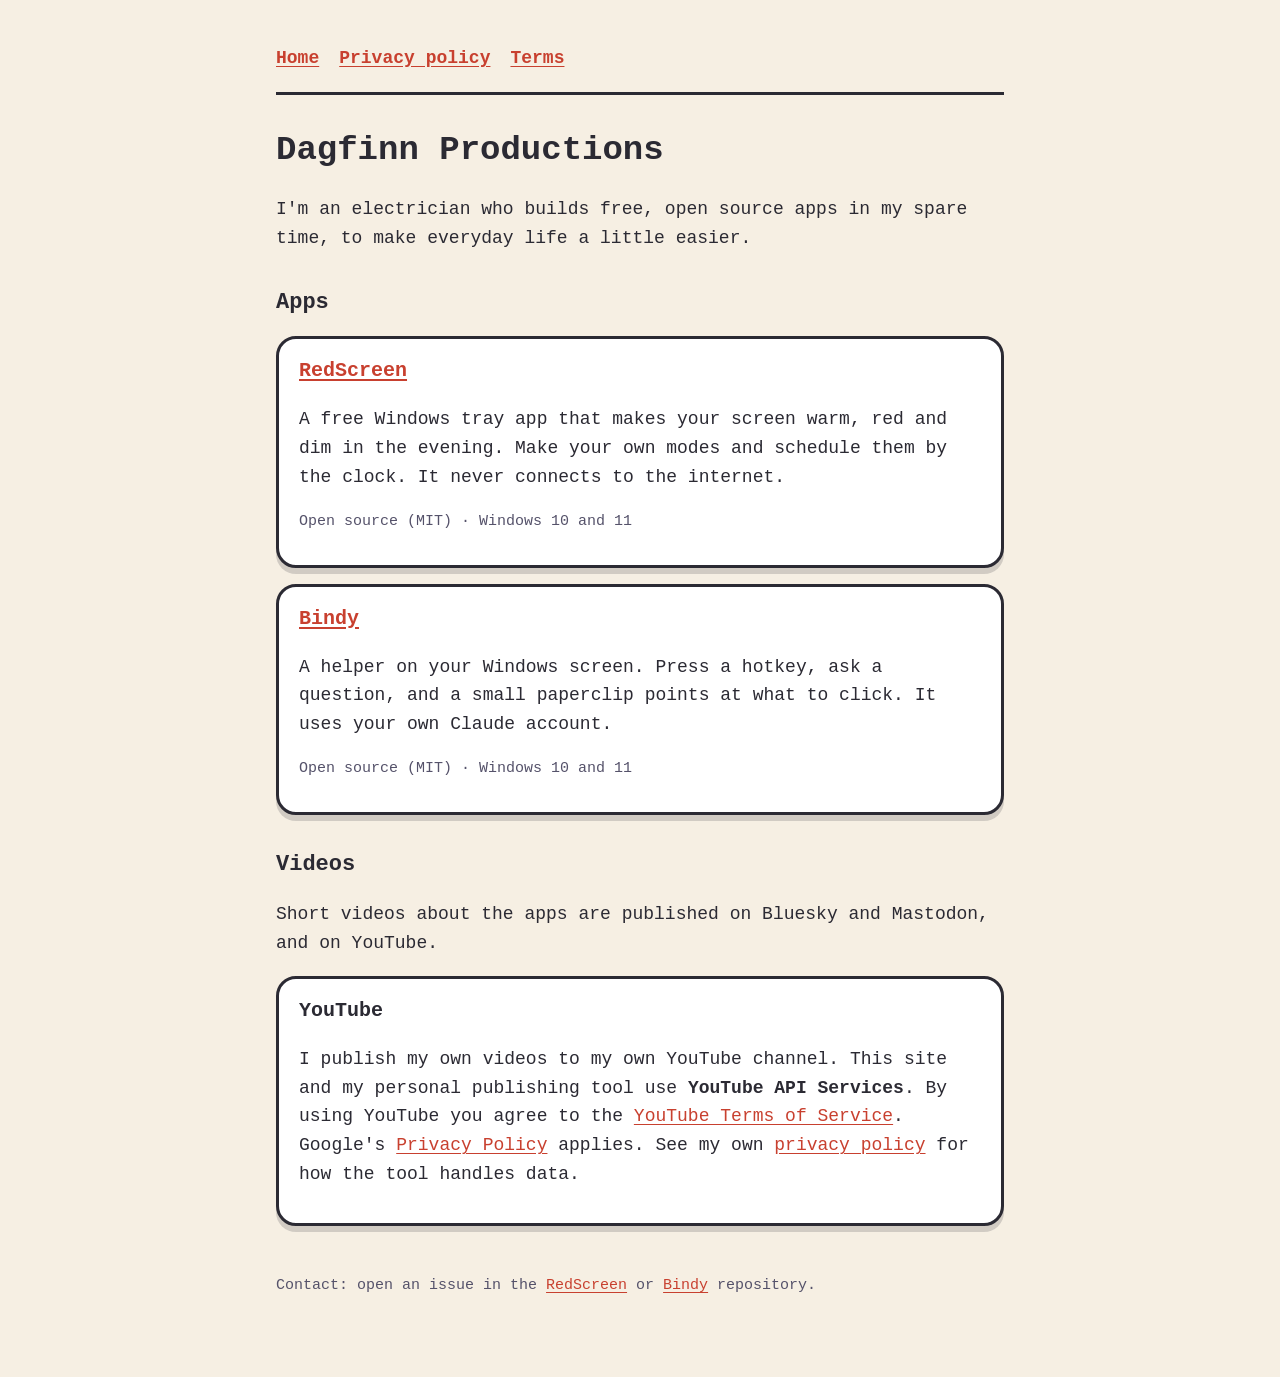
<file: index.html>
<!doctype html>
<html lang="en">
<head>
<meta charset="utf-8">
<meta name="viewport" content="width=device-width, initial-scale=1">
<title>Dagfinn Productions</title>
<meta name="description" content="Free, open source apps that make everyday life a little easier.">
<link rel="stylesheet" href="style.css">
</head>
<body>
<main>
  <nav aria-label="Main">
    <a href="index.html">Home</a>
    <a href="privacy.html">Privacy policy</a>
    <a href="terms.html">Terms</a>
  </nav>
  <h1>Dagfinn Productions</h1>
  <p>I'm an electrician who builds free, open source apps in my spare time, to make everyday life a little easier.</p>

  <h2>Apps</h2>
  <div class="kort">
    <h3><a href="https://github.com/DagF1nn/redscreen">RedScreen</a></h3>
    <p>A free Windows tray app that makes your screen warm, red and dim in the evening. Make your own modes and schedule them by the clock. It never connects to the internet.</p>
    <p class="dempet">Open source (MIT) · Windows 10 and 11</p>
  </div>
  <div class="kort">
    <h3><a href="https://github.com/DagF1nn/bindy">Bindy</a></h3>
    <p>A helper on your Windows screen. Press a hotkey, ask a question, and a small paperclip points at what to click. It uses your own Claude account.</p>
    <p class="dempet">Open source (MIT) · Windows 10 and 11</p>
  </div>

  <h2>Videos</h2>
  <p>Short videos about the apps are published on Bluesky and Mastodon, and on YouTube.</p>
  <div class="kort">
    <h3>YouTube</h3>
    <p>I publish my own videos to my own YouTube channel. This site and my personal publishing tool use <strong>YouTube API Services</strong>. By using YouTube you agree to the <a href="https://www.youtube.com/t/terms">YouTube Terms of Service</a>. Google's <a href="http://www.google.com/policies/privacy">Privacy Policy</a> applies. See my own <a href="privacy.html">privacy policy</a> for how the tool handles data.</p>
  </div>

  <footer>
    <p>Contact: open an issue in the <a href="https://github.com/DagF1nn/redscreen/issues">RedScreen</a> or <a href="https://github.com/DagF1nn/bindy/issues">Bindy</a> repository.</p>
  </footer>
</main>
</body>
</html>
</file>
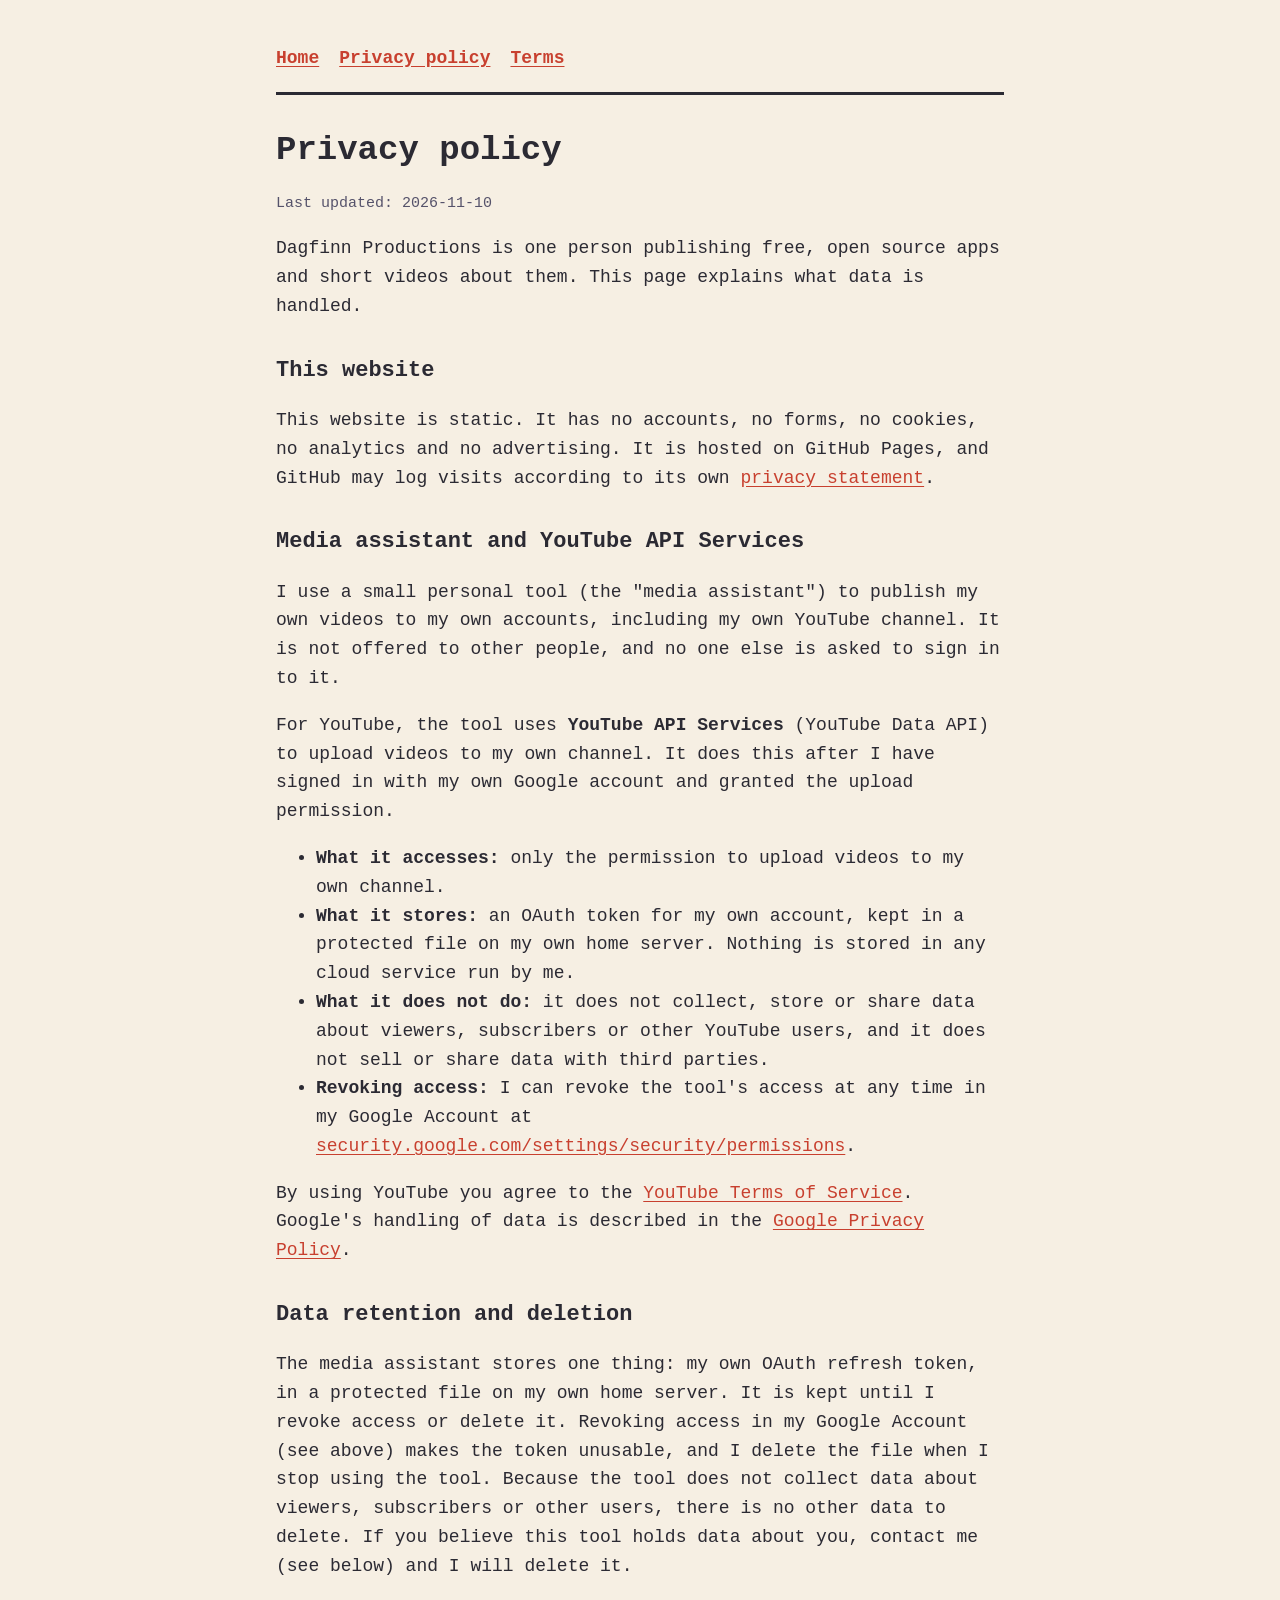
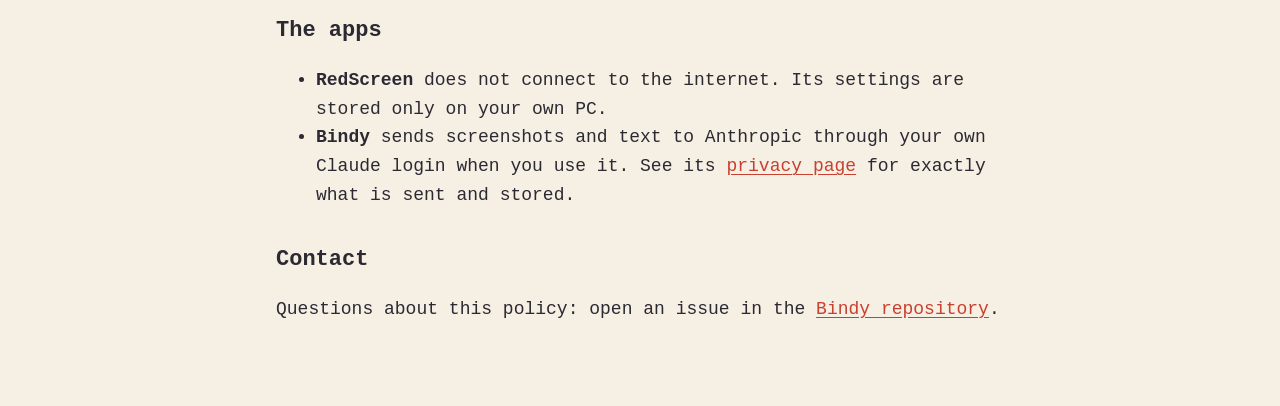
<file: privacy.html>
<!doctype html>
<html lang="en">
<head>
<meta charset="utf-8">
<meta name="viewport" content="width=device-width, initial-scale=1">
<title>Privacy policy – Dagfinn Productions</title>
<link rel="stylesheet" href="style.css">
</head>
<body>
<main>
  <nav aria-label="Main">
    <a href="index.html">Home</a>
    <a href="privacy.html">Privacy policy</a>
    <a href="terms.html">Terms</a>
  </nav>
  <h1>Privacy policy</h1>
  <p class="dempet">Last updated: 2026-11-10</p>
  <p>Dagfinn Productions is one person publishing free, open source apps and short videos about them. This page explains what data is handled.</p>

  <h2>This website</h2>
  <p>This website is static. It has no accounts, no forms, no cookies, no analytics and no advertising. It is hosted on GitHub Pages, and GitHub may log visits according to its own <a href="https://docs.github.com/en/site-policy/privacy-policies/github-general-privacy-statement">privacy statement</a>.</p>

  <h2>Media assistant and YouTube API Services</h2>
  <p>I use a small personal tool (the "media assistant") to publish my own videos to my own accounts, including my own YouTube channel. It is not offered to other people, and no one else is asked to sign in to it.</p>
  <p>For YouTube, the tool uses <strong>YouTube API Services</strong> (YouTube Data API) to upload videos to my own channel. It does this after I have signed in with my own Google account and granted the upload permission.</p>
  <ul>
    <li><strong>What it accesses:</strong> only the permission to upload videos to my own channel.</li>
    <li><strong>What it stores:</strong> an OAuth token for my own account, kept in a protected file on my own home server. Nothing is stored in any cloud service run by me.</li>
    <li><strong>What it does not do:</strong> it does not collect, store or share data about viewers, subscribers or other YouTube users, and it does not sell or share data with third parties.</li>
    <li><strong>Revoking access:</strong> I can revoke the tool's access at any time in my Google Account at <a href="https://security.google.com/settings/security/permissions">security.google.com/settings/security/permissions</a>.</li>
  </ul>
  <p>By using YouTube you agree to the <a href="https://www.youtube.com/t/terms">YouTube Terms of Service</a>. Google's handling of data is described in the <a href="http://www.google.com/policies/privacy">Google Privacy Policy</a>.</p>

  <h2>Data retention and deletion</h2>
  <p>The media assistant stores one thing: my own OAuth refresh token, in a protected file on my own home server. It is kept until I revoke access or delete it. Revoking access in my Google Account (see above) makes the token unusable, and I delete the file when I stop using the tool. Because the tool does not collect data about viewers, subscribers or other users, there is no other data to delete. If you believe this tool holds data about you, contact me (see below) and I will delete it.</p>

  <h2>The apps</h2>
  <ul>
    <li><strong>RedScreen</strong> does not connect to the internet. Its settings are stored only on your own PC.</li>
    <li><strong>Bindy</strong> sends screenshots and text to Anthropic through your own Claude login when you use it. See its <a href="https://github.com/DagF1nn/bindy/blob/main/PRIVACY.md">privacy page</a> for exactly what is sent and stored.</li>
  </ul>

  <h2>Contact</h2>
  <p>Questions about this policy: open an issue in the <a href="https://github.com/DagF1nn/bindy/issues">Bindy repository</a>.</p>
</main>
</body>
</html>
</file>
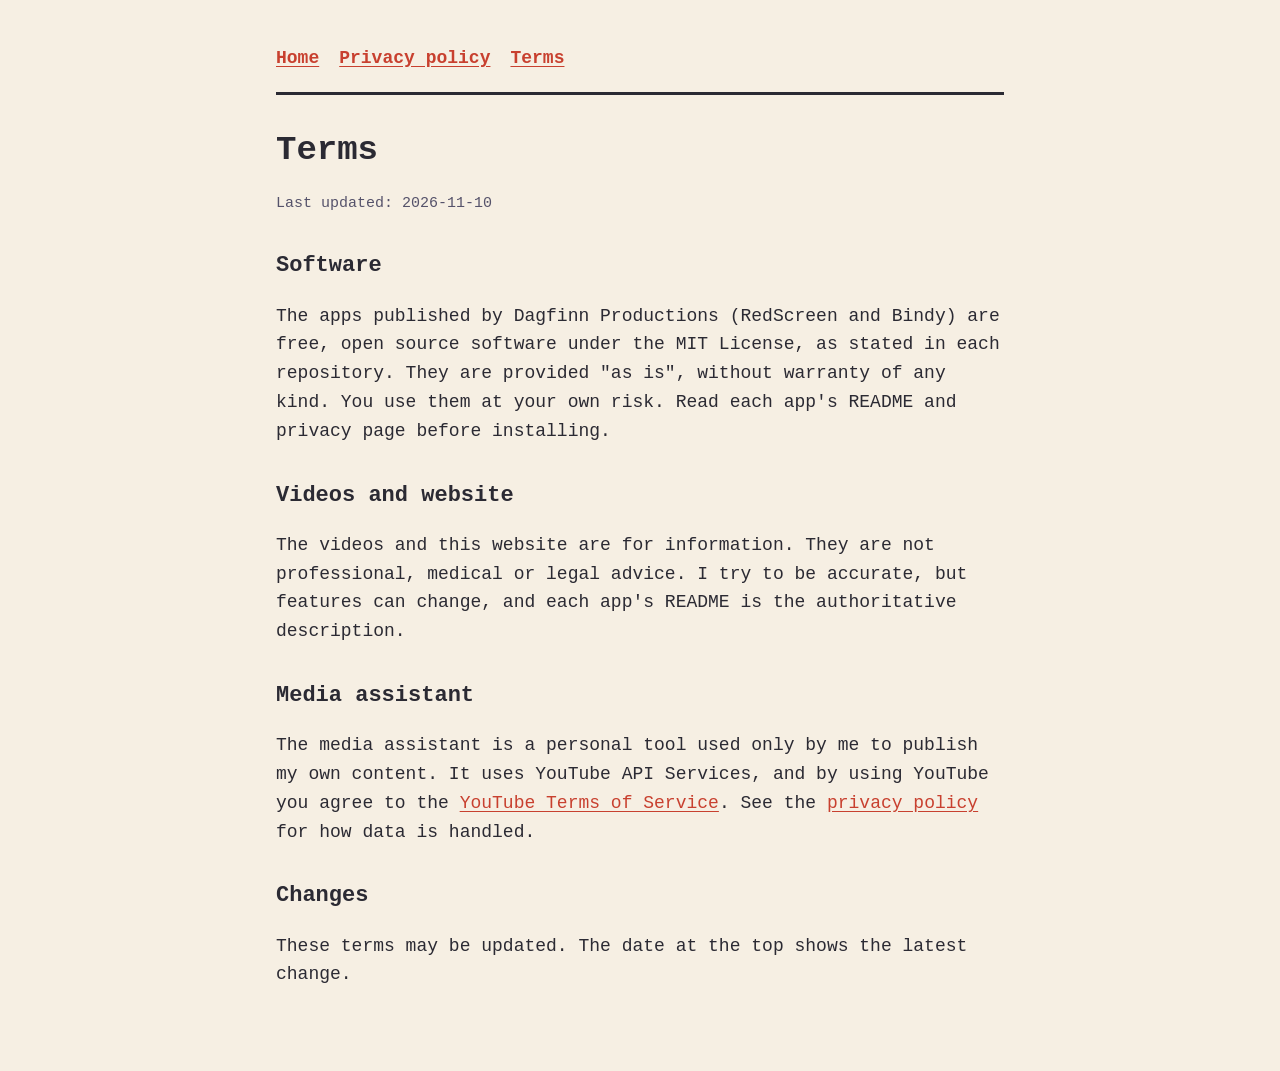
<file: terms.html>
<!doctype html>
<html lang="en">
<head>
<meta charset="utf-8">
<meta name="viewport" content="width=device-width, initial-scale=1">
<title>Terms – Dagfinn Productions</title>
<link rel="stylesheet" href="style.css">
</head>
<body>
<main>
  <nav aria-label="Main">
    <a href="index.html">Home</a>
    <a href="privacy.html">Privacy policy</a>
    <a href="terms.html">Terms</a>
  </nav>
  <h1>Terms</h1>
  <p class="dempet">Last updated: 2026-11-10</p>

  <h2>Software</h2>
  <p>The apps published by Dagfinn Productions (RedScreen and Bindy) are free, open source software under the MIT License, as stated in each repository. They are provided "as is", without warranty of any kind. You use them at your own risk. Read each app's README and privacy page before installing.</p>

  <h2>Videos and website</h2>
  <p>The videos and this website are for information. They are not professional, medical or legal advice. I try to be accurate, but features can change, and each app's README is the authoritative description.</p>

  <h2>Media assistant</h2>
  <p>The media assistant is a personal tool used only by me to publish my own content. It uses YouTube API Services, and by using YouTube you agree to the <a href="https://www.youtube.com/t/terms">YouTube Terms of Service</a>. See the <a href="privacy.html">privacy policy</a> for how data is handled.</p>

  <h2>Changes</h2>
  <p>These terms may be updated. The date at the top shows the latest change.</p>
</main>
</body>
</html>
</file>
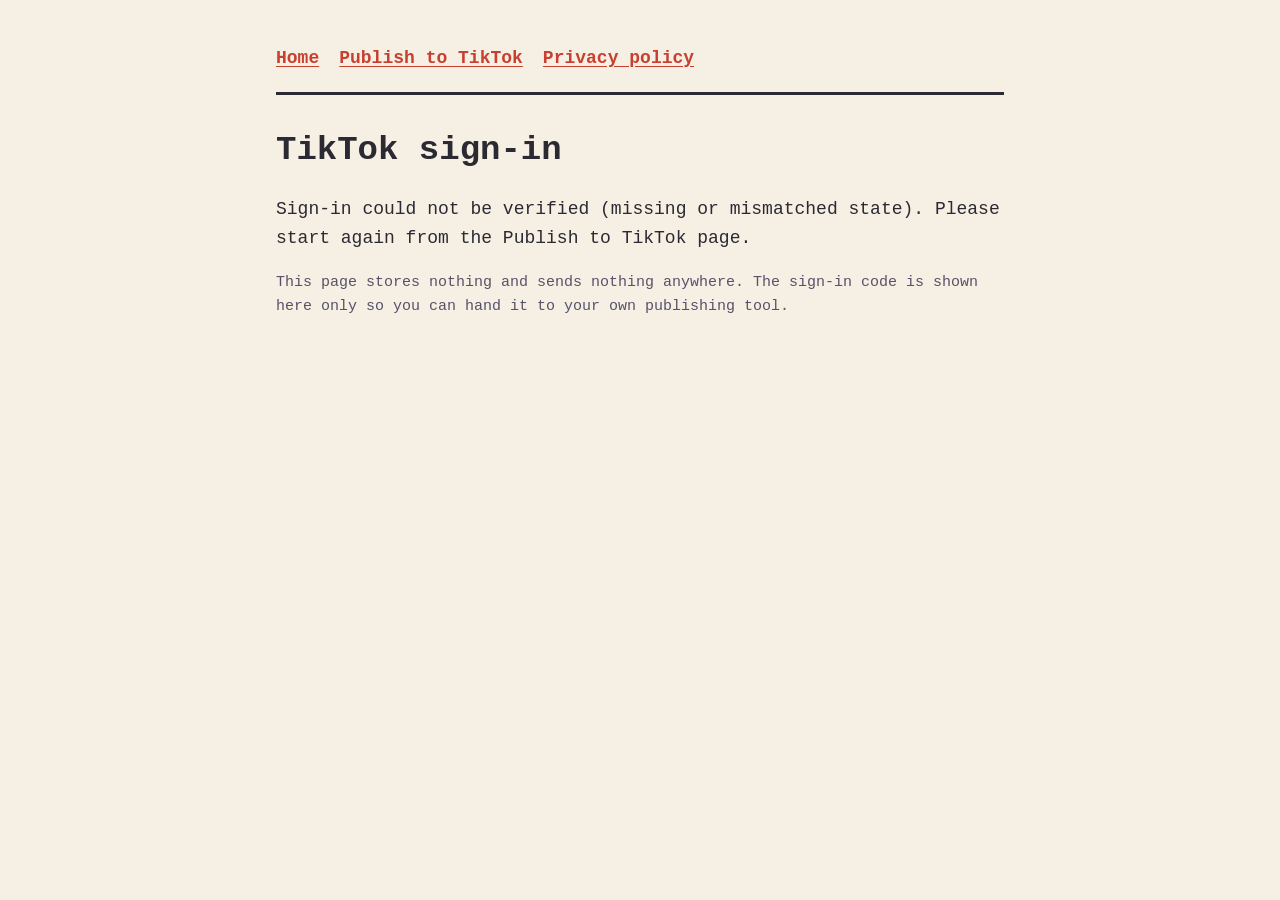
<file: tiktok-callback.html>
<!doctype html>
<html lang="en">
<head>
<meta charset="utf-8">
<meta name="viewport" content="width=device-width, initial-scale=1">
<title>TikTok sign-in · Dagfinn Productions</title>
<meta name="robots" content="noindex">
<link rel="stylesheet" href="style.css">
</head>
<body>
<main>
  <nav aria-label="Main"><a href="index.html">Home</a><a href="tiktok.html">Publish to TikTok</a><a href="privacy.html">Privacy policy</a></nav>
  <h1>TikTok sign-in</h1>
  <p id="melding" role="status">Checking…</p>
  <p class="dempet">This page stores nothing and sends nothing anywhere. The sign-in code is shown here only so you can hand it to your own publishing tool.</p>
</main>
<script>
const p = new URLSearchParams(location.search), m = document.getElementById("melding");
let lagret = null;
try { lagret = sessionStorage.getItem("tt_state"); sessionStorage.removeItem("tt_state"); } catch (_) {}
history.replaceState(null, "", location.pathname);  // koden blir ikke stående i adressefeltet
if (p.get("error")) m.textContent = "Sign-in was not completed: " + (p.get("error_description") || p.get("error"));
else if (!p.get("code") || !lagret || p.get("state") !== lagret) m.textContent = "Sign-in could not be verified (missing or mismatched state). Please start again from the Publish to TikTok page.";
else {
  m.textContent = "Signed in. Sign-in received for scopes: " + (p.get("scopes") || "") + ". Paste this code into your publishing tool, then return to the Publish to TikTok page.";
  const c = document.createElement("textarea"); c.readOnly = true; c.value = p.get("code"); c.setAttribute("aria-label", "Sign-in code");
  c.style.cssText = "width:100%;min-height:80px;font:inherit"; m.after(c);
}
</script>
</body>
</html>
</file>
<file: style.css>
:root { --bg: #f6efe3; --kort: #ffffff; --ink: #2b2a33; --dempet: #55526a; --aksent: #c8402f; --kant: #2b2a33; }
@media (prefers-color-scheme: dark) { :root { --bg: #1d1c24; --kort: #2b2a33; --ink: #f6efe3; --dempet: #b9b5c9; --aksent: #f08a3c; --kant: #f6efe3; } }
* { box-sizing: border-box; }
body { margin: 0; background: var(--bg); color: var(--ink); font: 18px/1.6 Consolas, "Courier New", monospace; }
main { max-width: 760px; margin: 0 auto; padding: 24px 16px 64px; }
h1 { font-size: 34px; margin: 28px 0 8px; }
h2 { font-size: 22px; margin: 32px 0 8px; }
a { color: var(--aksent); text-underline-offset: 3px; }
a:focus-visible { outline: 3px solid var(--aksent); outline-offset: 3px; }
nav { display: flex; flex-wrap: wrap; gap: 8px 20px; padding: 12px 0; border-bottom: 3px solid var(--kant); }
nav a { min-height: 44px; display: inline-flex; align-items: center; font-weight: 700; }
.kort { background: var(--kort); border: 3px solid var(--kant); border-radius: 20px; padding: 16px 20px; margin: 16px 0; box-shadow: 0 6px 0 rgba(43,42,51,0.18); }
.kort h3 { margin: 0 0 4px; font-size: 20px; }
.dempet { color: var(--dempet); font-size: 15px; }
footer { margin-top: 48px; color: var(--dempet); font-size: 15px; }
</file>
